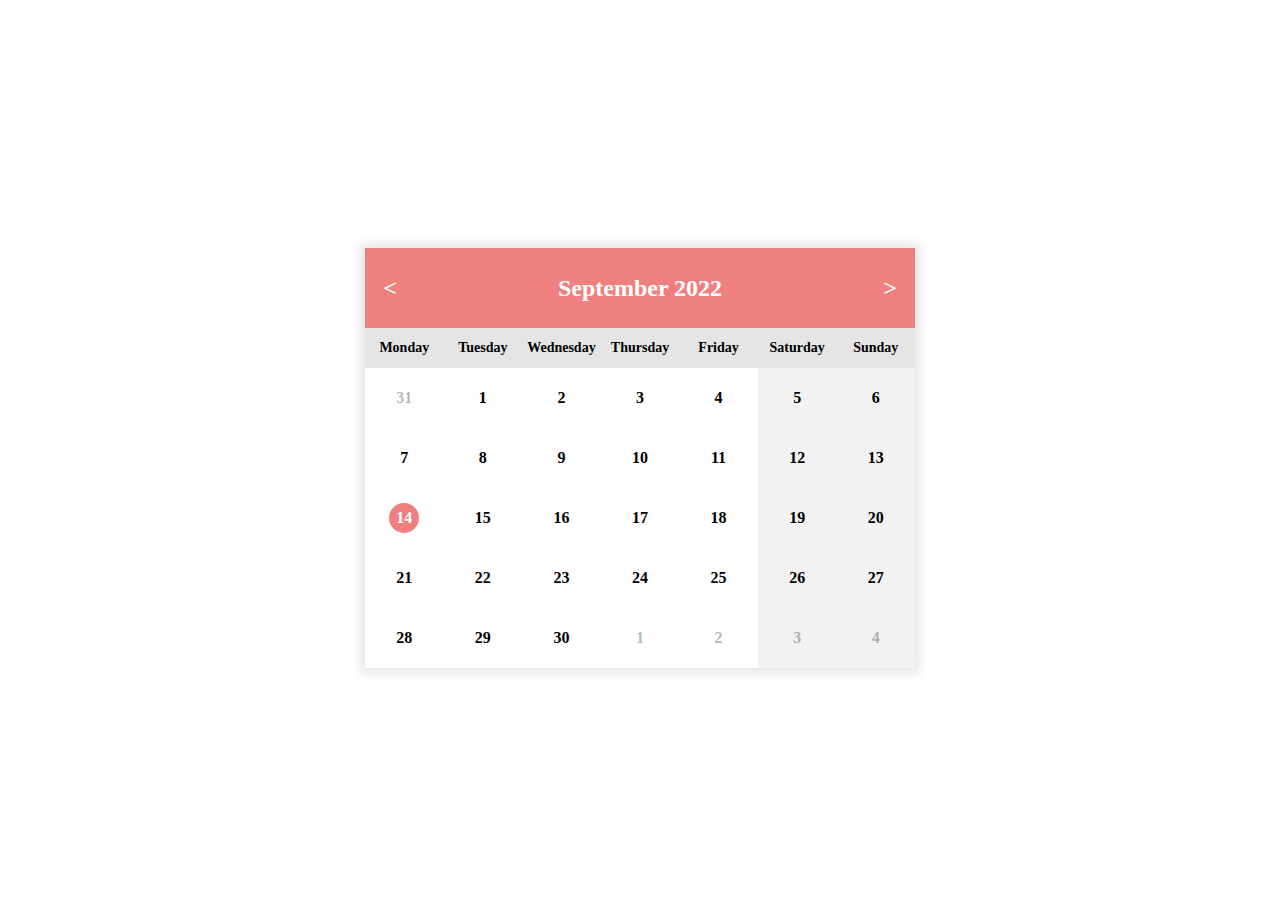
<file: calendar/index.html>
<!DOCTYPE html>
<html lang="en">
  <head>
    <meta charset="UTF-8" />
    <meta http-equiv="X-UA-Compatible" content="IE=edge" />
    <meta name="viewport" content="width=device-width, initial-scale=1.0" />
    <title>Document</title>
    <link rel="stylesheet" href="style.css" />
  </head>
  <body>
    <main>
      <article>
        <header>
          <aside><</aside>
          <aside >September 2022</aside>
          <aside>></aside>
        </header>
        <section class="days">
          <aside>Monday</aside>
          <aside>Tuesday</aside>
          <aside>Wednesday</aside>
          <aside>Thursday</aside>
          <aside>Friday</aside>
          <aside>Saturday</aside>
          <aside>Sunday</aside>
        </section>
        <section class="dates">
          <aside class="not-current-month">31</aside>
          <aside>1</aside>
          <aside>2</aside>
          <aside>3</aside>
          <aside>4</aside>
          <aside class="weekend">5</aside>
          <aside class="weekend">6</aside>
          <aside>7</aside>
          <aside>8</aside>
          <aside>9</aside>
          <aside>10</aside>
          <aside>11</aside>
          <aside class="weekend">12</aside>
          <aside class="weekend">13</aside>
          <aside class="today">14</aside>
          <aside>15</aside>
          <aside>16</aside>
          <aside>17</aside>
          <aside>18</aside>
          <aside class="weekend">19</aside>
          <aside class="weekend">20</aside>
          <aside>21</aside>
          <aside>22</aside>
          <aside>23</aside>
          <aside>24</aside>
          <aside>25</aside>
          <aside class="weekend">26</aside>
          <aside class="weekend">27</aside>
          <aside>28</aside>
          <aside>29</aside>
          <aside>30</aside>
          <aside class="not-current-month ">1</aside>
          <aside class="not-current-month">2</aside>
          <aside class="not-current-month weekend">3</aside>
          <aside class="not-current-month weekend">4</aside>
        </section>
      </article>
    </main>
  </body>
</html>
</file>
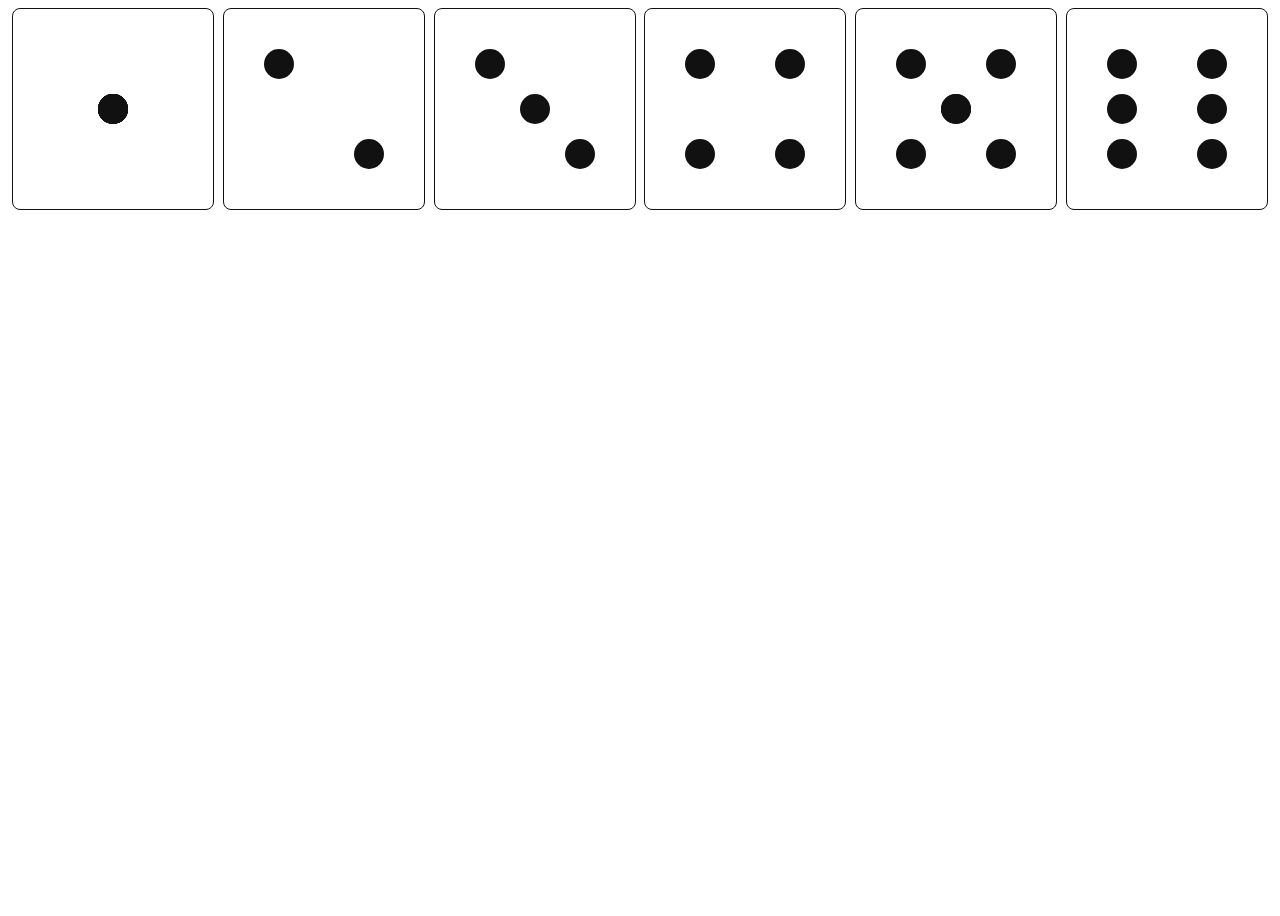
<file: dice/index.html>
<!DOCTYPE html>
<html lang="en">
  <head>
    <meta charset="UTF-8" />
    <meta http-equiv="X-UA-Compatible" content="IE=edge" />
    <meta name="viewport" content="width=device-width, initial-scale=1.0" />
    <title>Document</title>
    <link rel="stylesheet" href="style.css" />
  </head>
  <body>
    <main>
      <article class="dice dots-1">
        <aside></aside>
        <aside></aside>
        <aside></aside>
        <aside></aside>
        <aside></aside>
        <aside></aside>
      </article>
      <article class="dice dots-2">
        <aside></aside>
        <aside></aside>
        <aside></aside>
        <aside></aside>
        <aside></aside>
        <aside></aside>
      </article>
      <article class="dice dots-3">
        <aside></aside>
        <aside></aside>
        <aside></aside>
        <aside></aside>
        <aside></aside>
        <aside></aside>
      </article>
      <article class="dice dots-4">
        <aside></aside>
        <aside></aside>
        <aside></aside>
        <aside></aside>
        <aside></aside>
        <aside></aside>
      </article>
      <article class="dice dots-5">
        <aside></aside>
        <aside></aside>
        <aside></aside>
        <aside></aside>
        <aside></aside>
        <aside></aside>
      </article>
      <article class="dice dots-6">
        <aside></aside>
        <aside></aside>
        <aside></aside>
        <aside></aside>
        <aside></aside>
        <aside></aside>
      </article>
    </main>
  </body>
</html>
</file>
<file: calendar/style.css>
main {
  width: 100%;
  min-height: 100vh;
  display: flex;
}
article {
  min-width: 550px;
  margin: auto;
  display: grid;
  grid-template: 80px 40px auto / repeat(1, 1fr);
  box-shadow: 0 0 10px 5px rgba(0, 0, 0, 0.1);
}

header {
  display: grid;
  grid-template-columns: 50px auto 50px;
  color: #fff;
  background-color: lightcoral;
  font-size: 24px;
  font-weight: 600;
  cursor: pointer;
}

header aside {
  justify-self: center;
  align-self: center;
}

.days {
  display: grid;
  grid-template-columns: repeat(7, 1fr);
  background-color: rgba(0, 0, 0, 0.1);
  font-size: 14px;
  font-weight: 600;

}

.days aside {
  justify-self: center;
  align-self: center;
}

.dates {
  display: grid;
  grid-template: repeat(5, 60px) / repeat(7, 1fr);
  justify-content: center;
  align-items: center;
  font-size: 16px;
  font-weight: 600;
}

.dates aside {
  height: 100%;
  width: 100%;
  display: flex;
  align-items: center;
  justify-content: center;
}

.not-current-month {
  color: rgba(0, 0, 0, 0.3);
}

.weekend {
  background-color: rgba(0, 0, 0, 0.05);
}

.dates aside.today {
  margin: auto;
  width: 30px;
  height: 30px;
  border-radius: 50%;
  background-color: lightcoral;
  color: white;
}
</file>
<file: dice/style.css>
body {
}
main {
  width: 100%;
  min-height: 100vh;
  display: flex;
  justify-content: space-around;
}
.dice {
  width: 200px;
  height: 200px;
  border-radius: 8px;
  border: 1px solid #111;
  display: grid;
  grid-template-columns: repeat(5, 1fr);
  grid-template-rows: repeat(5, 1fr);
}

.dice aside {
  width: 30px;
  height: 30px;
  border-radius: 50%;
  background-color: #111;
}

aside:nth-child(1) {
  grid-area: dots1;
  grid-row: 2/2;
}

aside:nth-child(2) {
  grid-area: dots2;
  grid-row: 3/3;

  align-self: center;
}
aside:nth-child(3) {
  grid-area: dots3;
  grid-row: 4/4;

  align-self: flex-end;
}
aside:nth-child(4) {
  grid-area: dots4;
  grid-row: 2/2;
}
aside:nth-child(5) {
  grid-area: dots5;
  grid-row: 3/3;
}
aside:nth-child(6) {
  grid-area: dots6;
  grid-row: 4/4;
}

aside:nth-child(1),
aside:nth-child(2),
aside:nth-child(3) {
  justify-self: start;
  grid-column: 2/2;
}

aside:nth-child(4),
aside:nth-child(5),
aside:nth-child(6) {
  justify-self: end;
  grid-column: 4/4;
}

aside:nth-child(1),
aside:nth-child(4) {
  align-self: flex-start;
}

aside:nth-child(2),
aside:nth-child(5) {
  align-self: center;
}
aside:nth-child(3),
aside:nth-child(6) {
  align-self: flex-end;
}

.dice.dots-1 aside {
  grid-row: 3/3;
  grid-column: 3/3;
  align-self: center;
  justify-self: center;
}

.dice.dots-2 aside:nth-child(2),
.dice.dots-2 aside:nth-child(3),
.dice.dots-2 aside:nth-child(4),
.dice.dots-2 aside:nth-child(5) {
  display: none;
}

.dice.dots-3 aside:nth-child(2),
.dice.dots-3 aside:nth-child(4),
.dice.dots-3 aside:nth-child(3) {
  display: none;
}

.dice.dots-4 aside:nth-child(2),
.dice.dots-4 aside:nth-child(5) {
  display: none;
}

.dice.dots-5 aside:nth-child(2),
.dice.dots-5 aside:nth-child(5),
.dice.dots-3 aside:nth-child(2),
.dice.dots-3 aside:nth-child(5) {
  grid-column: 3/3;
  justify-self: center;
}
</file>
